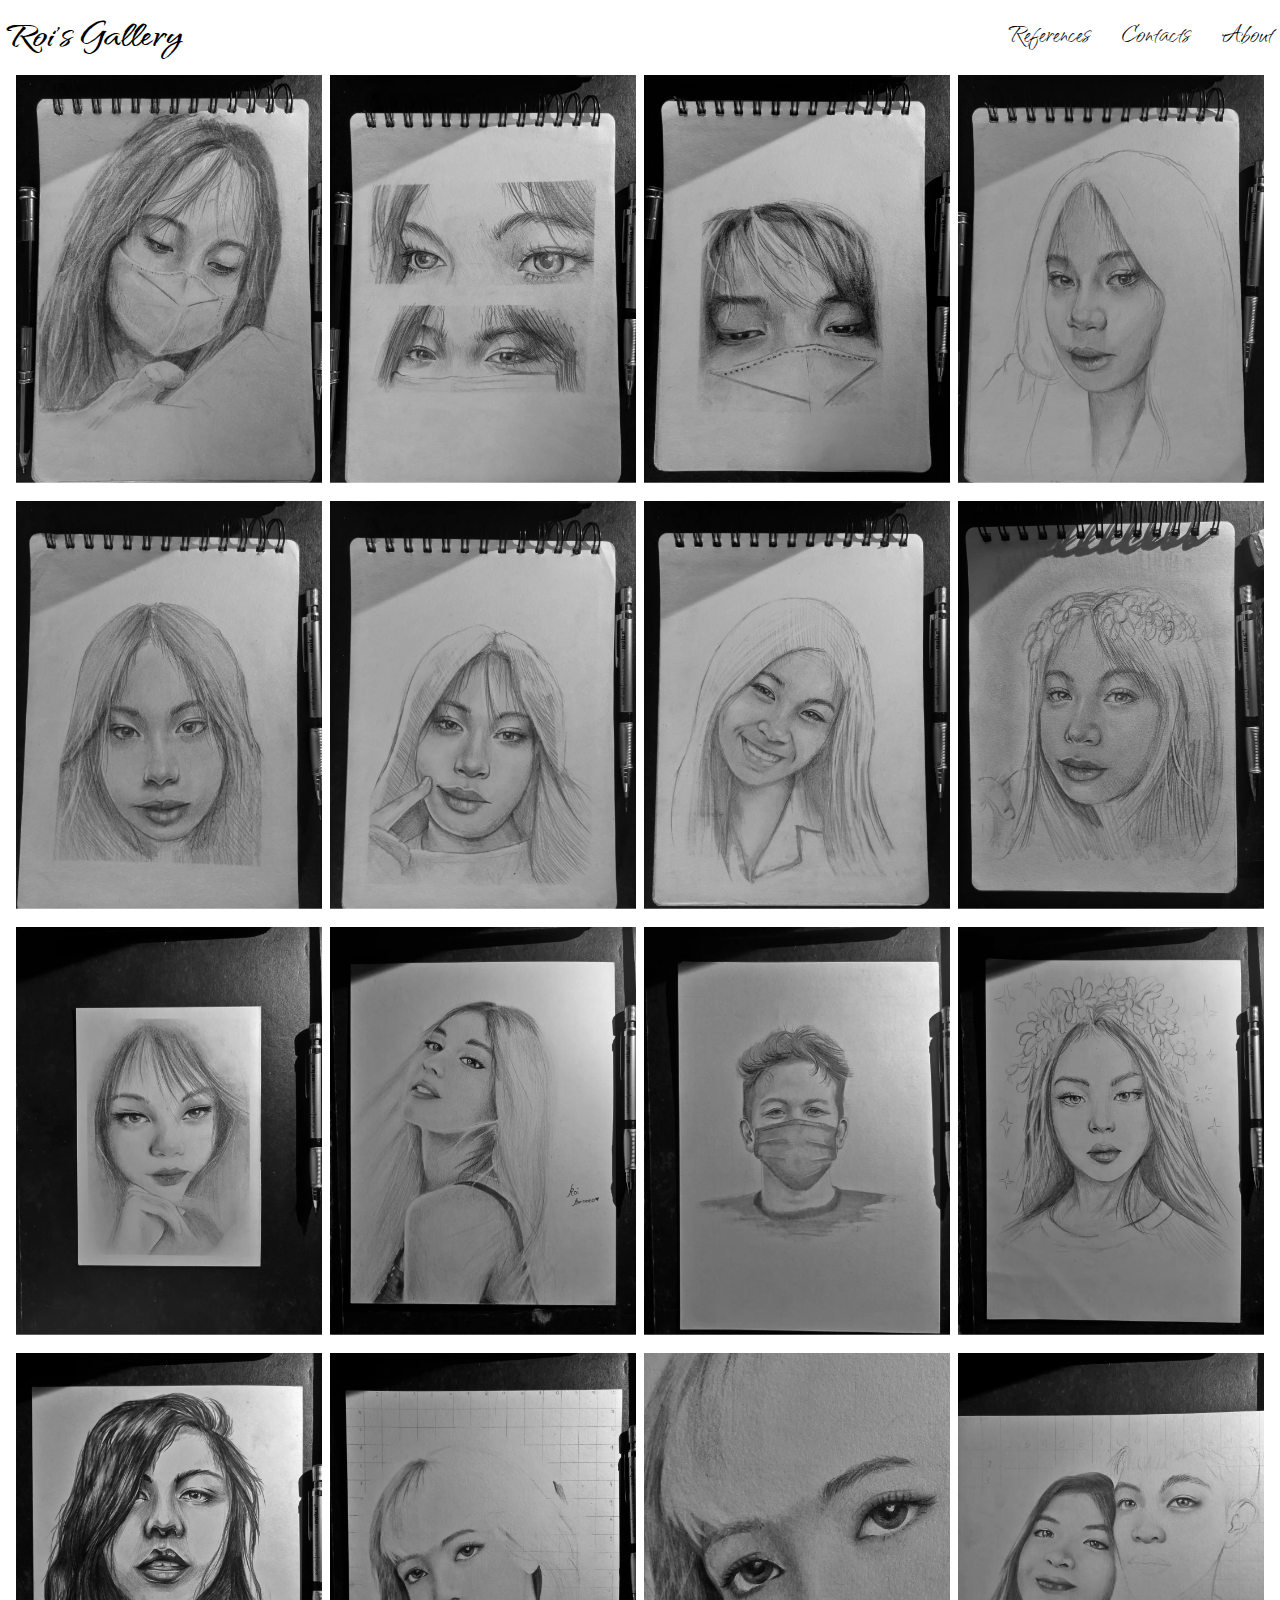
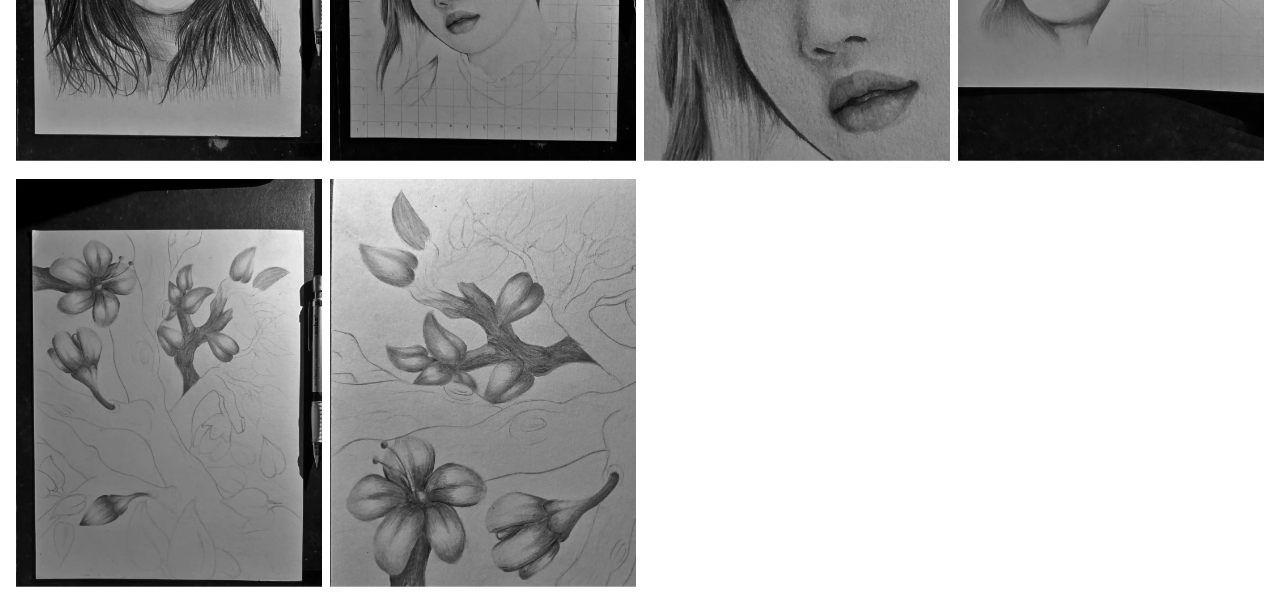
<file: index.html>
<!DOCTYPE html>
<html lang="en">

<head>
    <meta charset="UTF-8">
    <meta http-equiv="X-UA-Compatible" content="IE=edge">
    <meta name="viewport" content="width=device-width">
    <link rel="stylesheet" href="style.css">
    <title>Gallery</title>
</head>

<body>
    <header id="hea">
        <h1>Roi's Gallery</h1>
        <ul class="links">
            <li><a href="#">References</a></li>
            <li><a href="#">Contacts</a></li>
            <li><a href="#">About</a></li>
        </ul>
    </header> 
    <!-- image grid -->
    <div class="grid">
        <div class="grid-item">
            <a href="#openModal"><img src="comp/1-comp.webp" alt=""></a>
        </div>
        <div class="grid-item">
            <a href="#openModal2"><img src="comp/2-comp.webp" alt=""></a>
        </div>
        <div class="grid-item">
            <a href="#openModal3"><img src="comp/3-comp.webp" alt=""></a>
        </div>
        <div class="grid-item">
            <a href="#openModal4"><img src="comp/4-comp.webp" alt=""></a>
        </div>
        <div class="grid-item">
            <a href="#openModal5"><img src="comp/5-comp.webp" alt=""></a>
        </div>
        <div class="grid-item">
            <a href="#openModal6"><img src="comp/6-comp.webp" alt=""></a>
        </div>
        <div class="grid-item">
            <a href="#openModal7"><img src="comp/7-comp.webp" alt=""></a>
        </div>
        <div class="grid-item">
            <a href="#openModal8"><img src="comp/8-comp.webp" alt=""></a>
        </div>
        <div class="grid-item">
            <a href="#openModal9"><img src="comp/9-comp.webp" alt=""></a>
        </div>
        <div class="grid-item">
            <a href="#openModal10"><img src="comp/10-comp.webp" alt=""></a>
        </div>
        <div class="grid-item">
            <a href="#openModal11"><img src="comp/11-comp.webp" alt=""></a>
        </div>
        <div class="grid-item">
            <a href="#openModal12"><img src="comp/12-comp.webp" alt=""></a>
        </div>
        <div class="grid-item">
            <a href="#openModal13"><img src="comp/13-comp.webp" alt=""></a>
        </div>
        <div class="grid-item">
            <a href="#openModal14"><img src="comp/14-comp.webp" alt=""></a>
        </div>
        <div class="grid-item">
            <a href="#openModal15"><img src="comp/15-comp.webp" alt=""></a>
        </div>
        <div class="grid-item">
            <a href="#openModal16"><img src="comp/16-comp.webp" alt=""></a>
        </div>
        <div class="grid-item">
            <a href="#openModal17"><img src="comp/17-comp.webp" alt=""></a>
        </div>
        <div class="grid-item">
            <a href="#openModal18"><img src="comp/18-comp.webp" alt=""></a>
        </div>

        <div id="openModal" class="modal-design">
            <div>
            <img class="mimage" src="images/1.webp" alt="1">
            <a href="#" class="close-modal">Close</a>
            </div>
        </div>

        <div id="openModal2" class="modal-design">
            <div>
            <img class="mimage" src="images/2.webp" alt="2">
            <a href="#" class="close-modal">Close</a>
            </div>
        </div>
        
        <div id="openModal3" class="modal-design">
            <div>
            <img class="mimage" src="images/3.webp" alt="3">
            <a href="#" class="close-modal">Close</a>
            </div>
        </div>
        
        <div id="openModal4" class="modal-design">
            <div>
            <img class="mimage" src="images/4.webp" alt="4">
            <a href="#" class="close-modal">Close</a>
            </div>
        </div>
        
        <div id="openModal5" class="modal-design">
            <div>
            <img class="mimage" src="images/5.webp" alt="5">
            <a href="#" class="close-modal">Close</a>
            </div>
        </div>

        <div id="openModal6" class="modal-design">
            <div>
            <img class="mimage" src="images/6.webp" alt="6">
            <a href="#" class="close-modal">Close</a>
            </div>
        </div>
        
        <div id="openModal7" class="modal-design">
            <div>
            <img class="mimage" src="images/7.webp" alt="7">
            <a href="#" class="close-modal">Close</a>
            </div>
        </div>
        
        <div id="openModal8" class="modal-design">
            <div>
            <img class="mimage" src="images/8.webp" alt="8">
            <a href="#" class="close-modal">Close</a>
            </div>
        </div>
        
        <div id="openModal9" class="modal-design">
            <div>
            <img class="mimage" src="images/9.webp" alt="9">
            <a href="#" class="close-modal">Close</a>
            </div>
        </div>
        
        <div id="openModal10" class="modal-design">
            <div>
            <img class="mimage" src="images/10.webp" alt="10">
            <a href="#" class="close-modal">Close</a>
            </div>
        </div>
        
        <div id="openModal11" class="modal-design">
            <div>
            <img class="mimage" src="images/11.webp" alt="11">
            <a href="#" class="close-modal">Close</a>
            </div>
        </div>
        
        <div id="openModal12" class="modal-design">
            <div>
            <img class="mimage" src="images/12.webp" alt="12">
            <a href="#" class="close-modal">Close</a>
            </div>
        </div>
        
        <div id="openModal13" class="modal-design">
            <div>
            <img class="mimage" src="images/13.webp" alt="13">
            <a href="#" class="close-modal">Close</a>
            </div>
        </div>
        
        <div id="openModal14" class="modal-design">
            <div>
            <img class="mimage" src="images/14.webp" alt="14">
            <a href="#" class="close-modal">Close</a>
            </div>
        </div>
        
        <div id="openModal15" class="modal-design">
            <div>
            <img class="mimage" src="images/15.webp" alt="15">
            <a href="#" class="close-modal">Close</a>
            </div>
        </div>
        
        <div id="openModal16" class="modal-design">
            <div>
            <img class="mimage" src="images/16.webp" alt="16">
            <a href="#" class="close-modal">Close</a>
            </div>
        </div>
        
        <div id="openModal17" class="modal-design">
            <div>
            <img class="mimage" src="images/17.webp" alt="17">
            <a href="#" class="close-modal">Close</a>
            </div>
        </div>
        
        <div id="openModal18" class="modal-design">
            <div>
            <img class="mimage" src="images/18.webp" alt="18">
            <a href="#" class="close-modal">Close</a>
            </div>
        </div>
        
    </div>

    
</body>

</html>
</file>
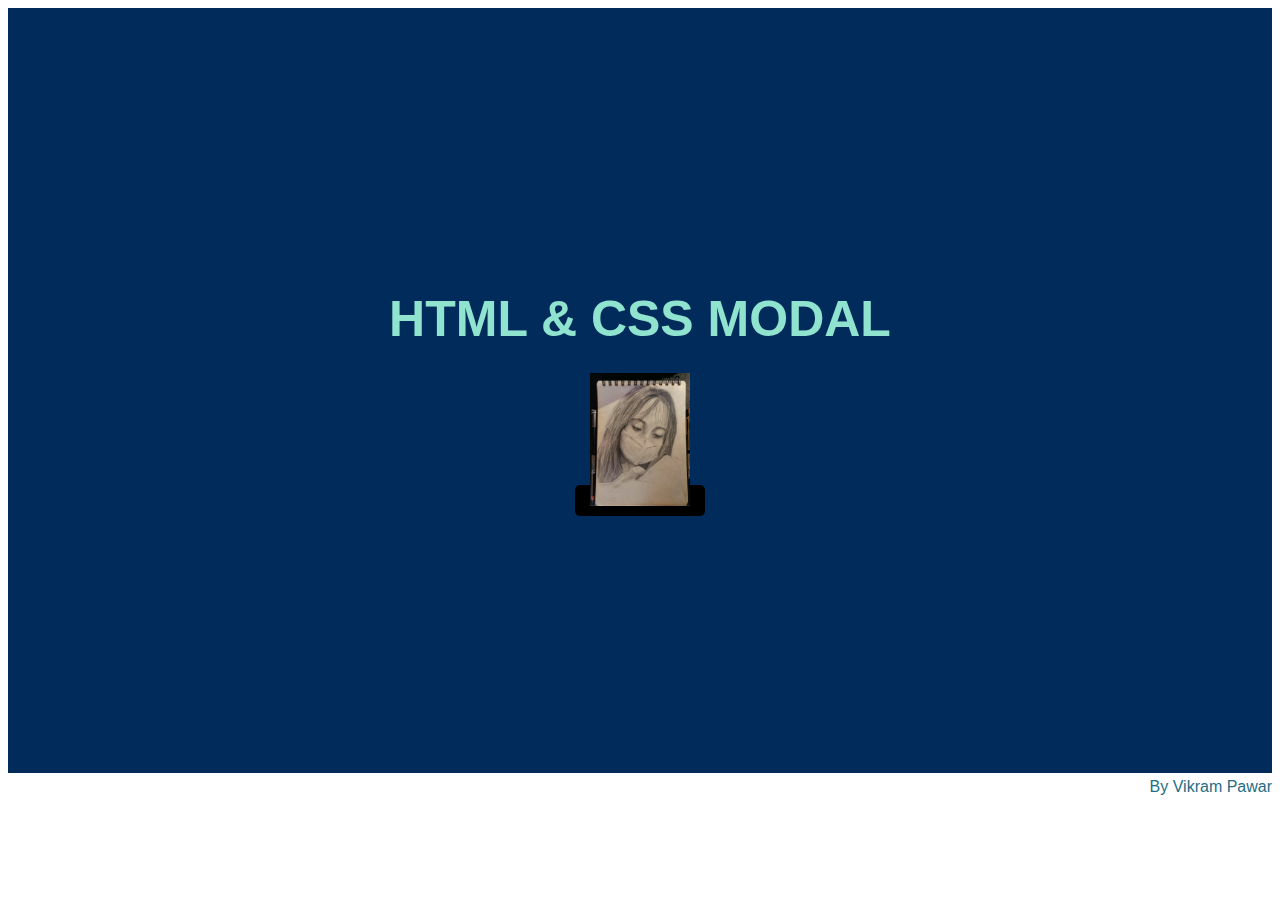
<file: test/test.html>
<!DOCTYPE html>
<html lang="en">
<head>
    <meta charset="UTF-8">
    <meta http-equiv="X-UA-Compatible" content="IE=edge">
    <meta name="viewport" content="width=device-width, initial-scale=1.0">
    <style>
        *{
font-family: 'Roboto', sans-serif;
}

.main-container{
  display:flex;
  flex-direction:column;
  justify-content:center;
  align-items:center;
  background-color:#002B5B;
  height:85vh;
}

.main-header{
color:#8FE3CF;
  font-size:25px;
  line-height:40px;
}
img {
    width: 100px;
}
.button a{
  font-size:16px;
  line-height:28px;
  text-decoration:none;
  background-color:#000;
  padding:7px 15px;
  text-transform:uppercase;
  color:#fff;
  border-radius:5px;
}

.modal-design{
  position:fixed;
  left:15px;
  right:15px;
  top:15px;
  bottom:15px;
  display:flex;
  flex-direction:column;
  justify-content:center;
  align-items:center;
  visibility:hidden;
  opacity:0;
  transition:all 0.3s;
  background:#256D85;
 
  color:#fff;
  text-align:center;
}

.modal-design:target{
visibility:visible;
  opacity:0.95;
  transition:all 0.3s;
}

.close-modal{
  background-color:#002B5B;
  padding:5px 15px;
  color:#fff;
  font-size:18px;
  line-height:28px;
  text-decoration:none;
  text-transform:uppercase;
  color:#fff;
}

.footer span{
  float:right;
  font-size:12x;
  line-height:28px;
  color:#256D85;
}
    </style>
    <title>Document</title>
</head>
<body>
    <div class="main-container">
        <div class="main-header">
          <h1>
            HTML & CSS MODAL
          </h1>
        </div>

        <div class="button">
          <a href="#openModal"><img src="/comp/1-comp.webp" alt=""></a>
        </div>
        <div id="openModal" class="modal-design">
          <div>
            <h2>This Is Modal</h2>
            <p>Modal created using HTML & CSS only</p>
            <a href="#" class="close-modal">Close Modal</a>
          </div>
        </div>
      </div>
      <div class="footer">
          <span>
            By Vikram Pawar
          </span>
       </div>
</body>
</html>
</file>
<file: style.css>
@import url('https://fonts.googleapis.com/css2?family=Qwitcher+Grypen&display=swap');

body{
    font-family: 'Qwitcher Grypen', cursive;
}
*{
    padding: 0;
    margin: 0;
    box-sizing: border-box;
}
h1{
    font-size: 3rem;
}
#hea {
    display: flex;
    justify-content: space-between;
    margin: 7px;
}
.links {
    display: flex;
    align-items: center;
    gap: 2rem;  
}
.links li, a{
    font-size: 2rem;
    text-decoration: none;
    list-style-type: none;
    color: black;
}
.grid {
    display: grid;
    grid-template-columns: repeat(4, 1fr);
    grid-gap: .5rem;
    margin: 1rem;
}
.grid-item {
    background-color: #fff;
    text-align: center;
}

.grid-item img {
    width: 100%;
    object-fit: cover;
    filter: grayscale(100%);
    transition: all 1s;
}
.grid-item:hover img {
    filter: grayscale(0);
}
.links li:hover, a:hover {
    color: #ffe1a0;
    transition: all .3s;
}
.mimage{
    object-fit: cover;
    width: 50%;
}
@media (max-width: 481px) {
    .mimage{
        width: 400px;
    }
    .grid-item img {
        filter: grayscale(0%);
    }
    .grid {
        grid-template-columns: repeat(1, 1fr);
    }
    .links {
        display: none;
    }
    #hea {
        justify-content: center;
        font-size: 2rem;
    }
}
@media (max-width: 786px) {
    .mimage{
        width: 600px;
    }
    .grid-item img {
        filter: grayscale(0%);
    }
    .grid {
        grid-template-columns: repeat(3, 1fr);
    }
    .links {
        display: none;
    }
    #hea {
        justify-content: center;
        font-size: 2rem;
    }
}
@media (max-width: 450px) {
    .mimage{
        width: 380px;
    }
    .grid-item img {
        filter: grayscale(0%);
    }
    .grid {
        grid-template-columns: repeat(1, 1fr);
    }
}


/* for modal */

.modal-design{
    font-family: 'Courier New', Courier, monospace;
    position:fixed;
    left:1px;
    right:1px;
    top:1px;
    bottom:1px;
    display:flex;
    flex-direction:column;
    justify-content:center;
    align-items:center;
    visibility:hidden;
    opacity:0;
    transition:all 0.3s;
    background-color:black;
    color:#fff;
    text-align:center;
  }
  
  .modal-design:target{
    visibility:visible;
    opacity:0.99;
    transition:all 0.3s;
  }
  
  .close-modal{
    position:absolute;
    top:0;
    right:0;
    background-color:#002B5B;
    padding:5px 15px;
    color:#fff;
    font-size:18px;
    line-height:28px;
    text-decoration:none;
    text-transform:uppercase;
    color:#fff;
  }
</file>
